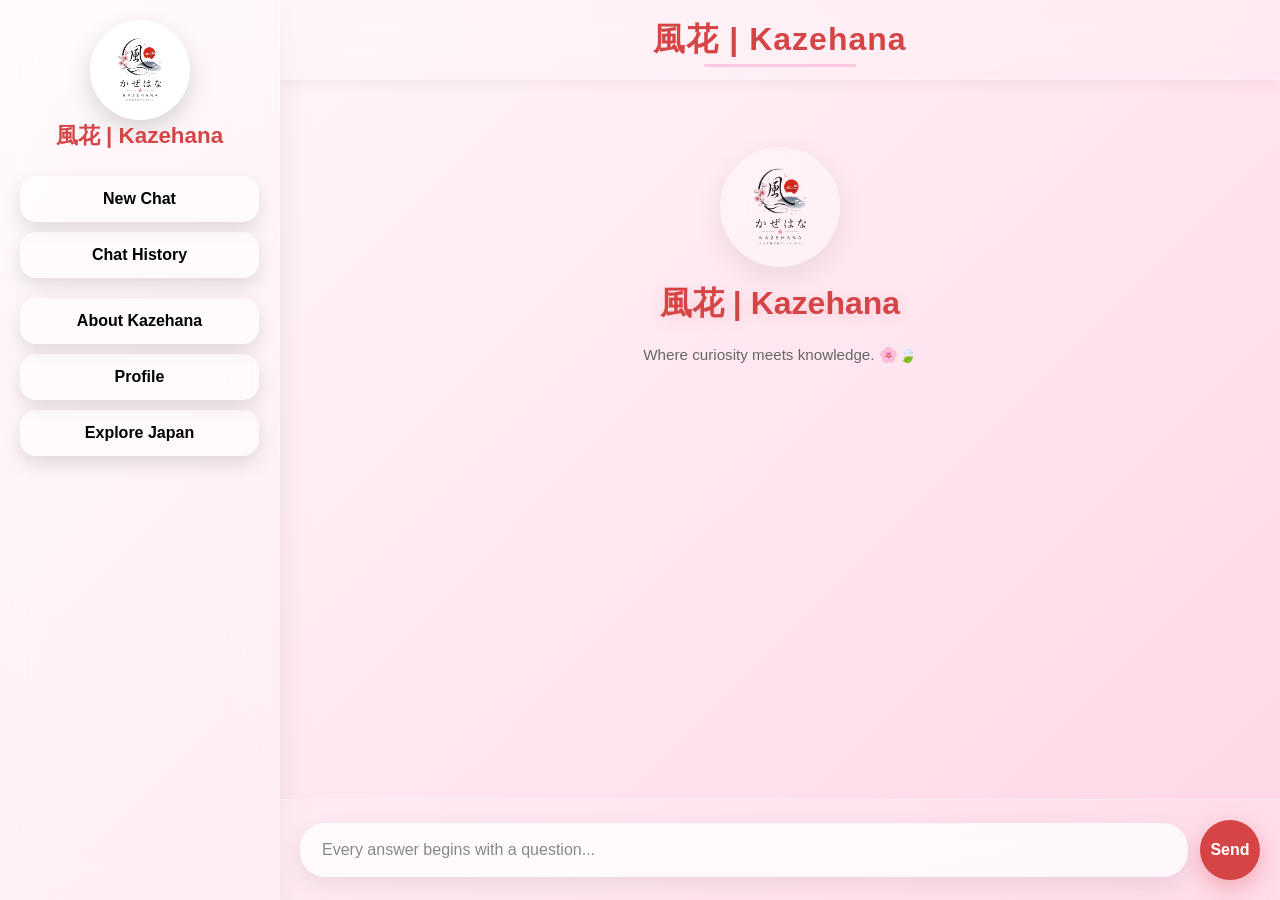
<file: index.html>
<!DOCTYPE html>
<html lang="en">

<head>
    <meta charset="UTF-8">
    <meta name="viewport" content="width=device-width, initial-scale=1.0">
    <title>風花 | Kazehana</title>
    <link rel="stylesheet" href="style.css">
    <link rel="icon" type="image/png" href="kazehana_logo.png">
</head>

<body>

    <div id="sakura-container"></div>

    <div id="app-container">

        <aside id="sidebar">
            <div id="sidebar-logo">
                <img src="kazehana_logo.png" alt="Kazehana Logo">
            </div>

            <div id="sidebar-title">
                <h2>風花 | Kazehana</h2>


            </div>


            <nav id="sidebar-navigation">

                <button id="new-chat-btn">
                    New Chat
                </button>

                <button id="chat-history-btn">
                    Chat History
                </button>


                <div id="history-container">
                    <div id="history-list"></div>
                </div>



                <button id="about-btn">
                    About Kazehana
                </button>

                <button id="profile-btn">
                    Profile
                </button>



                <button id="explore-btn">
                    Explore Japan
                </button>

            </nav>



        </aside>

        <div id="sidebar-overlay"></div>

        <main id="main-chat-container">

            <header id="chat-header">
                <button id="mobile-menu-btn" aria-label="Open menu">
                    <span></span>
                    <span></span>
                    <span></span>
                </button>

                <div id="header-title">
                    <h1>風花 | Kazehana</h1>
                </div>

            </header>

            <section id="welcome-screen">

                <div id="welcome-logo">
                    <img src="kazehana_logo.png" alt="kazehana Logo">
                </div>

                <h1 id="welcome-title">
                    風花 | Kazehana
                </h1>

                <div id="welcome-tagline">
                    <p>Where curiosity meets knowledge. 🌸🍃</p>
                </div>

            </section>

            <section id="chat-messages">

                <div class="message-wrapper user-message">

                    <div class="message-footer">

                    </div>

                </div>

                <div class="message-wrapper bot-message">

                    <div class="message-actions">

                    </div>

                    <div class="message-footer">

                    </div>

                </div>


            </section>

            <section id="typing-indicator">

                <div id="typing-animation">
                    <span></span>
                    <span></span>
                    <span></span>
                </div>

                <p>A new insight is blooming...🌸</p>

            </section>


            <section id="input-section">

                <form id="chat-form">

                    <div id="input-wrapper">

                        <input type="text" id="user-input" placeholder="Every answer begins with a question..."
                            autocomplete="off" autocorrect="off" autocapitalize="sentences" spellcheck="true">

                        <button type="submit" id="send-button">
                            Send
                        </button>

                    </div>

                </form>

            </section>

            <div id="about-panel">

                <div id="about-header">

                    <button id="close-about-btn">
                        ←
                    </button>

                    <div id="about-logo">

                        <img src="kazehana_logo.png" alt="kazehana Logo">

                        <h1>風花 | Kazehana</h1>

                    </div>

                    <h2>About Kazehana</h2>

                </div>

                <div id="about-content">

                    <pre>

ううん！こんにちは、みんな。ぼくは風花（かざはな）です。
Uun! Konnichiwa, minna. Boku wa Kazehana desu.

ちょっと緊張していますが、よろしくお願いします。
Chotto kinchou shiteimasu ga, yoroshiku onegaishimasu.

ぼくは、みなさんに本当の日本を知ってもらうためにここにいます。
Boku wa, minasan ni hontou no Nihon o shitte morau tame ni koko ni imasu.

インターネットで広まっている誤解や思い込みではなく、本物の日本文化をいっしょに学びましょう。
Intaanetto de hiromatte iru gokai ya omoikomi de wa naku, honmono no Nihon bunka o issho ni manabimashou.

ここでは、日本の伝統、歴史、習慣、そして日常生活について紹介します。
Koko de wa, Nihon no dentou, rekishi, shuukan, soshite nichijou seikatsu ni tsuite shoukai shimasu.

アニメやゲームだけでは見えない、日本の魅力もたくさんお話ししたいです。
Anime ya geemu dake de wa mienai, Nihon no miryoku mo takusan ohanashi shitai desu.

わからないことがあったら、気軽に聞いてくださいね。
Wakaranai koto ga attara, kigaru ni kiite kudasai ne.

みなさんといっしょに学べることを楽しみにしています！
Minasan to issho ni manaberu koto o tanoshimi ni shiteimasu!

どうぞよろしくお願いします！
Douzo yoroshiku onegaishimasu!

        </pre>

                </div>

            </div>

        </main>

    </div>

    <script src="script.js"></script>





</body>

</html>
</file>
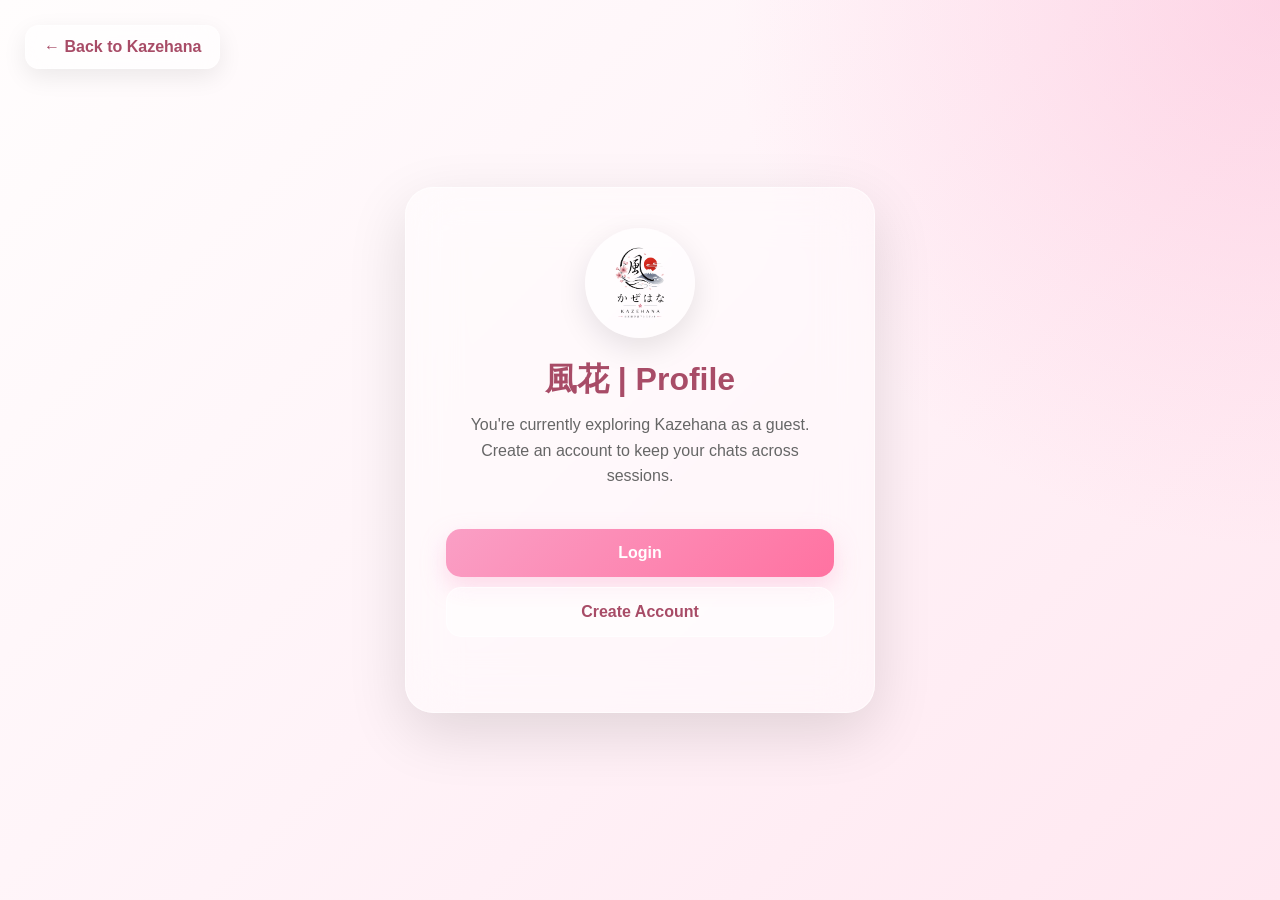
<file: profile.html>
<!DOCTYPE html>
<html lang="en">

<head>
    <meta charset="UTF-8">
    <meta name="viewport" content="width=device-width, initial-scale=1.0">

    <title>Profile | Kazehana</title>

    <style>

        /* =========================
           RESET
        ========================= */

        * {
            margin: 0;
            padding: 0;
            box-sizing: border-box;
        }

        body {
            min-height: 100vh;
            font-family: "Segoe UI", sans-serif;
            color: #2d2d2d;

            background:
                radial-gradient(
                    circle at top right,
                    rgba(250, 159, 197, 0.35),
                    transparent 35%
                ),
                linear-gradient(
                    135deg,
                    #fffdfd,
                    #fff3f8,
                    #ffe7f0
                );

            display: flex;
            justify-content: center;
            align-items: center;

            padding: 25px;
        }


        /* =========================
           BACK BUTTON
        ========================= */

        .back-button {
            position: fixed;

            top: 25px;
            left: 25px;

            border: none;

            background: rgba(255, 255, 255, 0.5);

            backdrop-filter: blur(20px);

            padding: 12px 18px;

            border-radius: 14px;

            cursor: pointer;

            font-size: 1rem;
            font-weight: 600;

            color: #a84c67;

            border: 1px solid rgba(255, 255, 255, 0.5);

            box-shadow:
                0 8px 25px rgba(0, 0, 0, 0.08);

            transition: 0.3s;
        }

        .back-button:hover {
            transform: translateX(-4px);

            background: #fa9fc5;

            color: white;

            box-shadow:
                0 12px 30px rgba(250, 159, 197, 0.35);
        }


        /* =========================
           PROFILE CARD
        ========================= */

        .profile-card {
            width: 100%;
            max-width: 470px;

            padding: 40px;

            border-radius: 28px;

            background:
                rgba(255, 255, 255, 0.42);

            backdrop-filter:
                blur(25px);

            -webkit-backdrop-filter:
                blur(25px);

            border:
                1px solid rgba(255, 255, 255, 0.6);

            box-shadow:
                0 20px 60px rgba(0, 0, 0, 0.12);

            text-align: center;
        }


        /* =========================
           LOGO
        ========================= */

        .profile-logo {
            width: 110px;
            height: 110px;

            margin:
                0 auto 20px;

            border-radius: 50%;

            background:
                rgba(255, 255, 255, 0.55);

            padding: 8px;

            display: flex;
            justify-content: center;
            align-items: center;

            box-shadow:
                0 10px 30px rgba(0, 0, 0, 0.1);

            animation:
                floatLogo 4s ease-in-out infinite;
        }

        .profile-logo img {
            width: 100%;
            height: 100%;

            object-fit: contain;
        }

        @keyframes floatLogo {

            0%,
            100% {
                transform: translateY(0);
            }

            50% {
                transform: translateY(-8px);
            }

        }


        /* =========================
           TEXT
        ========================= */

        h1 {
            color: #a84c67;

            font-size: 2rem;

            margin-bottom: 10px;
        }

        .subtitle {
            color: #666;

            line-height: 1.6;

            margin-bottom: 30px;
        }

        .account-label {
            font-size: 0.8rem;

            text-transform: uppercase;

            letter-spacing: 1px;

            color: #a84c67;

            margin-bottom: 8px;
        }

        .username {
            font-size: 1.5rem;

            font-weight: 700;

            color: #2d2d2d;

            margin-bottom: 8px;
        }

        .status {
            display: inline-block;

            padding: 7px 14px;

            border-radius: 999px;

            background:
                rgba(250, 159, 197, 0.25);

            color: #a84c67;

            font-size: 0.85rem;

            font-weight: 600;

            margin-bottom: 25px;
        }


        /* =========================
           FORMS
        ========================= */

        .form-section {
            display: none;

            animation:
                fadeIn 0.35s ease;
        }

        .form-section.active {
            display: block;
        }

        @keyframes fadeIn {

            from {
                opacity: 0;
                transform: translateY(10px);
            }

            to {
                opacity: 1;
                transform: translateY(0);
            }

        }

        .form-group {
            margin-bottom: 15px;

            text-align: left;
        }

        .form-group label {
            display: block;

            margin-bottom: 7px;

            font-size: 0.9rem;

            font-weight: 600;

            color: #555;
        }

        .form-group input {
            width: 100%;

            padding: 14px 16px;

            border-radius: 14px;

            border:
                1px solid rgba(250, 159, 197, 0.25);

            outline: none;

            background:
                rgba(255, 255, 255, 0.65);

            font-size: 1rem;

            transition: 0.3s;
        }

        .form-group input:focus {

            border-color:
                #fa9fc5;

            box-shadow:
                0 0 0 3px rgba(250, 159, 197, 0.2);
        }


        /* =========================
           BUTTONS
        ========================= */

        .button {
            width: 100%;

            border: none;

            padding: 15px;

            border-radius: 15px;

            cursor: pointer;

            font-size: 1rem;

            font-weight: 700;

            transition: 0.3s;

            margin-top: 10px;
        }

        .primary-button {

            background:
                linear-gradient(
                    135deg,
                    #fa9fc5,
                    #ff72a1
                );

            color: white;

            box-shadow:
                0 10px 25px rgba(250, 159, 197, 0.35);
        }

        .primary-button:hover {

            transform:
                translateY(-3px);

            box-shadow:
                0 15px 35px rgba(250, 159, 197, 0.45);
        }

        .secondary-button {

            background:
                rgba(255, 255, 255, 0.55);

            color:
                #a84c67;

            border:
                1px solid rgba(255, 255, 255, 0.6);
        }

        .secondary-button:hover {

            background:
                rgba(250, 159, 197, 0.18);

            transform:
                translateY(-2px);
        }

        .signout-button {

            background:
                rgba(214, 69, 69, 0.12);

            color:
                #c23d3d;
        }

        .signout-button:hover {

            background:
                rgba(214, 69, 69, 0.2);

            transform:
                translateY(-2px);
        }


        /* =========================
           SWITCH TEXT
        ========================= */

        .switch-text {

            margin-top: 20px;

            color: #666;

            font-size: 0.9rem;
        }

        .switch-button {

            border: none;

            background: none;

            color: #c45b7a;

            font-weight: 700;

            cursor: pointer;

            font-size: 0.9rem;
        }

        .switch-button:hover {
            text-decoration: underline;
        }


        /* =========================
           MESSAGE
        ========================= */

        .message {

            min-height: 20px;

            margin-top: 15px;

            font-size: 0.9rem;

            font-weight: 600;
        }

        .message.success {
            color: #318a4a;
        }

        .message.error {
            color: #c23d3d;
        }


        /* =========================
           HIDDEN
        ========================= */

        .hidden {
            display: none !important;
        }


        /* =========================
           MOBILE
        ========================= */

        @media (max-width: 600px) {

            body {
                padding: 15px;
            }

            .profile-card {
                padding: 30px 22px;
            }

            .back-button {
                position: absolute;

                top: 15px;
                left: 15px;

                padding: 10px 14px;
            }

            h1 {
                font-size: 1.7rem;
            }

        }

    </style>

</head>


<body>


    <!-- BACK TO CHATBOT -->

    <button
        class="back-button"
        onclick="window.location.href='index.html'"
    >
        ← Back to Kazehana
    </button>


    <!-- PROFILE CARD -->

    <main class="profile-card">


        <!-- LOGO -->

        <div class="profile-logo">

            <img
                src="kazehana_logo.png"
                alt="kazehana Logo"
            >

        </div>


        <h1>風花 | Profile</h1>


        <!-- =========================
             GUEST VIEW
        ========================= -->

        <section id="guest-view">

            <p class="subtitle">

                You're currently exploring Kazehana as a guest.
                Create an account to keep your chats across sessions.

            </p>


            <button
                class="button primary-button"
                id="show-login-btn"
            >
                Login
            </button>


            <button
                class="button secondary-button"
                id="show-register-btn"
            >
                Create Account
            </button>

        </section>


        <!-- =========================
             LOGIN FORM
        ========================= -->

        <section
            id="login-section"
            class="form-section"
        >

            <p class="subtitle">
                Welcome back to Kazehana 🌸
            </p>


            <div class="form-group">

                <label for="login-username">
                    Username
                </label>

                <input
                    type="text"
                    id="login-username"
                    placeholder="Enter your username"
                    autocomplete="username"
                >

            </div>


            <div class="form-group">

                <label for="login-password">
                    Password
                </label>

                <input
                    type="password"
                    id="login-password"
                    placeholder="Enter your password"
                    autocomplete="current-password"
                >

            </div>


            <button
                class="button primary-button"
                id="login-btn"
            >
                Login
            </button>


            <p class="switch-text">

                Don't have an account?

                <button
                    class="switch-button"
                    id="switch-register-btn"
                >
                    Create one
                </button>

            </p>

        </section>


        <!-- =========================
             REGISTER FORM
        ========================= -->

        <section
            id="register-section"
            class="form-section"
        >

            <p class="subtitle">
                Create your Kazehana account 🌸
            </p>


            <div class="form-group">

                <label for="register-username">
                    Username
                </label>

                <input
                    type="text"
                    id="register-username"
                    placeholder="Choose a username"
                    autocomplete="username"
                >

            </div>


            <div class="form-group">

                <label for="register-password">
                    Password
                </label>

                <input
                    type="password"
                    id="register-password"
                    placeholder="At least 6 characters"
                    autocomplete="new-password"
                >

            </div>


            <button
                class="button primary-button"
                id="register-btn"
            >
                Create Account
            </button>


            <p class="switch-text">

                Already have an account?

                <button
                    class="switch-button"
                    id="switch-login-btn"
                >
                    Login
                </button>

            </p>

        </section>


        <!-- =========================
             LOGGED-IN VIEW
        ========================= -->

        <section
            id="loggedin-view"
            class="hidden"
        >

            <p class="account-label">
                Logged in as
            </p>


            <div
                class="username"
                id="profile-username"
            >
                Username
            </div>


            <div class="status">
                🌸 Kazehana Member
            </div>


            <p class="subtitle">

                Your account is active. Your chats can now be connected
                to your account.

            </p>


            <button
                class="button signout-button"
                id="signout-btn"
            >
                Sign Out
            </button>

        </section>


        <!-- STATUS MESSAGE -->

        <div id="message" class="message"></div>


    </main>


    <script>

        /* =========================
           BACKEND URL
        ========================= */

        const BACKEND_URL =
            "https://backend.souzou.in";


        /* =========================
           ELEMENTS
        ========================= */

        const guestView =
            document.getElementById("guest-view");

        const loginSection =
            document.getElementById("login-section");

        const registerSection =
            document.getElementById("register-section");

        const loggedinView =
            document.getElementById("loggedin-view");

        const messageBox =
            document.getElementById("message");

        const profileUsername =
            document.getElementById("profile-username");


        /* =========================
           GET LOGGED-IN USER
        ========================= */

        function getLoggedInUser() {

            try {

                return JSON.parse(
                    localStorage.getItem("kazehanaUser")
                );

            } catch (error) {

                return null;

            }

        }


        /* =========================
           SHOW MESSAGE
        ========================= */

        function showMessage(text, type) {

            messageBox.textContent = text;

            messageBox.className =
                "message " + type;

        }


        /* =========================
           HIDE ALL SECTIONS
        ========================= */

        function hideAllSections() {

            guestView.classList.add("hidden");

            loginSection.classList.remove("active");

            registerSection.classList.remove("active");

            loggedinView.classList.add("hidden");

            messageBox.textContent = "";

            messageBox.className = "message";

        }


        /* =========================
           SHOW GUEST
        ========================= */

        function showGuestView() {

            hideAllSections();

            guestView.classList.remove("hidden");

        }


        /* =========================
           SHOW LOGIN
        ========================= */

        function showLogin() {

            hideAllSections();

            loginSection.classList.add("active");

        }


        /* =========================
           SHOW REGISTER
        ========================= */

        function showRegister() {

            hideAllSections();

            registerSection.classList.add("active");

        }


        /* =========================
           SHOW LOGGED-IN PROFILE
        ========================= */

        function showLoggedInProfile(user) {

            hideAllSections();

            profileUsername.textContent =
                user.username;

            loggedinView.classList.remove("hidden");

        }


        /* =========================
           CHECK LOGIN ON PAGE LOAD
        ========================= */

        const currentUser =
            getLoggedInUser();

        if (currentUser && currentUser.username) {

            showLoggedInProfile(currentUser);

        } else {

            showGuestView();

        }


        /* =========================
           NAVIGATION BUTTONS
        ========================= */

        document
            .getElementById("show-login-btn")
            .addEventListener(
                "click",
                showLogin
            );


        document
            .getElementById("show-register-btn")
            .addEventListener(
                "click",
                showRegister
            );


        document
            .getElementById("switch-register-btn")
            .addEventListener(
                "click",
                showRegister
            );


        document
            .getElementById("switch-login-btn")
            .addEventListener(
                "click",
                showLogin
            );


        /* =========================
           REGISTER
        ========================= */

        document
            .getElementById("register-btn")
            .addEventListener(
                "click",
                async () => {

                    const username =
                        document
                            .getElementById(
                                "register-username"
                            )
                            .value
                            .trim();

                    const password =
                        document
                            .getElementById(
                                "register-password"
                            )
                            .value
                            .trim();


                    if (!username || !password) {

                        showMessage(
                            "Please enter a username and password.",
                            "error"
                        );

                        return;

                    }


                    try {

                        showMessage(
                            "Creating your account...",
                            ""
                        );


                        const response =
                            await fetch(
                                BACKEND_URL + "/register",
                                {
                                    method: "POST",

                                    headers: {
                                        "Content-Type":
                                            "application/json"
                                    },

                                    body:
                                        JSON.stringify({
                                            username:
                                                username,

                                            password:
                                                password
                                        })
                                }
                            );


                        const data =
                            await response.json();


                        if (data.success) {

                            /* Save basic UI login state */

                            localStorage.setItem(
                                "kazehanaUser",

                                JSON.stringify({
                                    user_id:
                                        data.user_id,

                                    username:
                                        data.username
                                })
                            );


                            showMessage(
                                "Account created successfully! 🌸",
                                "success"
                            );


                            setTimeout(
                                () => {

                                    showLoggedInProfile(
                                        data
                                    );

                                },
                                700
                            );

                        }

                        else {

                            showMessage(
                                data.message ||
                                "Registration failed.",
                                "error"
                            );

                        }

                    }

                    catch (error) {

                        console.error(error);

                        showMessage(
                            "Cannot connect to the Kazehana backend.",
                            "error"
                        );

                    }

                }
            );


        /* =========================
           LOGIN
        ========================= */

        document
            .getElementById("login-btn")
            .addEventListener(
                "click",
                async () => {

                    const username =
                        document
                            .getElementById(
                                "login-username"
                            )
                            .value
                            .trim();

                    const password =
                        document
                            .getElementById(
                                "login-password"
                            )
                            .value
                            .trim();


                    if (!username || !password) {

                        showMessage(
                            "Please enter your username and password.",
                            "error"
                        );

                        return;

                    }


                    try {

                        showMessage(
                            "Logging in...",
                            ""
                        );


                        const response =
                            await fetch(
                                BACKEND_URL + "/login",
                                {
                                    method: "POST",

                                    headers: {
                                        "Content-Type":
                                            "application/json"
                                    },

                                    body:
                                        JSON.stringify({
                                            username:
                                                username,

                                            password:
                                                password
                                        })
                                }
                            );


                        const data =
                            await response.json();


                        if (data.success) {

                            localStorage.setItem(
                                "kazehanaUser",

                                JSON.stringify({
                                    user_id:
                                        data.user_id,

                                    username:
                                        data.username
                                })
                            );


                            showMessage(
                                "Login successful! 🌸",
                                "success"
                            );


                            setTimeout(
                                () => {

                                    showLoggedInProfile(
                                        data
                                    );

                                },
                                700
                            );

                        }

                        else {

                            showMessage(
                                data.message ||
                                "Login failed.",
                                "error"
                            );

                        }

                    }

                    catch (error) {

                        console.error(error);

                        showMessage(
                            "Cannot connect to the Kazehana backend.",
                            "error"
                        );

                    }

                }
            );


        /* =========================
           SIGN OUT
        ========================= */

        document
            .getElementById("signout-btn")
            .addEventListener(
                "click",
                () => {

                    localStorage.removeItem(
                        "kazehanaUser"
                    );


                    showGuestView();

                }
            );

    </script>

</body>

</html>
</file>
<file: style.css>
/* =========================
   RESET
========================= */

* {
    margin: 0;
    padding: 0;
    box-sizing: border-box;
}

img {
    display: block;
    max-width: 100%;
}

button,
input {
    font: inherit;
}

body {
    min-height: 100vh;
}

/* =========================
   KAZEHANA VARIABLES
========================= */

:root {

    --sakura-pink: #ffc8df;
    --sakura-dark: #ff72a1;

    --torii-red: #d64545;

    --cream: #fffaf7;

    --text-dark: #2d2d2d;

    --glass-bg: rgba(255, 255, 255, 0.25);

    --glass-border: rgba(255, 255, 255, 0.35);

    --shadow-soft:
        0 10px 30px rgba(0, 0, 0, 0.08);

    --radius-large: 24px;
    --radius-medium: 16px;
    --radius-small: 12px;
}

/* =========================
   BODY
========================= */

html,
body {
    margin: 0;
    height: 100vh;
    overflow: hidden;

    font-family: "Segoe UI", sans-serif;
    color: var(--text-dark);

    background: linear-gradient(135deg,
            #fff9fc,
            #ffe8f1,
            #ffd6e7);
}

/* =========================
   APP CONTAINER
========================= */

#app-container {
    display: flex;
    min-height: 100vh;
    width: 100%;
}

/* =========================
   SIDEBAR
========================= */

#sidebar {

    width: 280px;

    display: flex;

    flex-direction: column;

    height: 100vh;

    overflow: hidden;

    padding: 20px;

    background: var(--glass-bg);

    backdrop-filter: blur(20px);

    border-right: 1px solid var(--glass-border);

    box-shadow: var(--shadow-soft);

}

#sidebar-title h2 {

    text-align: center;

    color: var(--torii-red);

    font-size: 1.4rem;

    font-weight: 600;

    margin-bottom: 25px;
}

#sidebar-navigation {

    display: flex;

    flex-direction: column;

    gap: 10px;
}

#sidebar-navigation button {

    border: none;

    padding: 14px;

    border-radius: var(--radius-medium);

    background: rgba(255, 255, 255, 0.5);

    cursor: pointer;

    transition: 0.3s;

    box-shadow:
        0 8px 20px rgba(0, 0, 0, 0.12);
}

#sidebar-navigation button:hover {

    background: var(--sakura-pink);

    transform:
        translateX(5px) translateY(-2px);

    box-shadow:
        0 10px 20px rgba(0, 0, 0, 0.33);
}

/* =========================
   MAIN CHAT CONTAINER
========================= */

#main-chat-container {
    flex: 1;
    display: flex;
    flex-direction: column;
    height: 100vh;
    overflow: hidden;
}

/* =========================
   CHAT HEADER
========================= */

#chat-header {

    height: 80px;

    display: flex;

    align-items: center;

    justify-content: center;

    backdrop-filter: blur(20px);

    background: rgba(255, 255, 255, 0.2);

    border-bottom:
        1px solid var(--glass-border);

    box-shadow:
        0 4px 15px rgba(0, 0, 0, 0.05);
}

#header-title h1 {

    color: var(--torii-red);

    font-size: 2rem;

    font-weight: 700;

    letter-spacing: 1px;
}

/* =========================
   WELCOME SCREEN
========================= */

#welcome-screen {

    flex: 1;

    display: flex;

    flex-direction: column;

    justify-content: center;

    align-items: center;

    text-align: center;

    gap: 15px;

    padding: 20px;
}

#welcome-title {
    font-size: 3.2rem;
    font-weight: 700;
    color: var(--torii-red);
}

#welcome-title {

    font-size: 3.2rem;

    font-weight: 700;

    color: var(--torii-red);

    text-shadow:
        0 4px 15px rgba(214, 69, 69, 0.15);
}

#welcome-logo {

    width: 120px;

    height: 120px;

    border-radius: 50%;

    background: rgba(255, 255, 255, 0.4);

    backdrop-filter: blur(20px);

    box-shadow: var(--shadow-soft);

    display: flex;

    align-items: center;

    justify-content: center;
}

/* =========================
   CHAT MESSAGES AREA
========================= */

#chat-messages {
    flex: 1;
    overflow-y: auto;
    overflow-x: hidden;

    padding: 25px;

    display: flex;
    flex-direction: column;
    gap: 20px;

    min-height: 0;
}

#chat-messages::-webkit-scrollbar {

    width: 8px;
}

#chat-messages::-webkit-scrollbar-track {

    background: transparent;
}

#chat-messages::-webkit-scrollbar-thumb {

    background: rgba(0, 0, 0, 0.15);

    border-radius: 20px;
}

.message-wrapper {

    display: flex;

    flex-direction: column;

    width: fit-content;

    gap: 8px;
}

.user-message {

    align-self: flex-end;

    width: fit-content;

}

.user-message .message-content {
    background: var(--torii-red);
    color: white;

    width: fit-content;
    max-width: 100%;
    align-self: flex-end;

    padding: 14px 18px;

    border-radius:
        20px 20px 5px 20px;

    box-shadow:
        0 8px 20px rgba(0, 0, 0, 0.10);

    line-height: 1.6;

    word-break: break-word;
}

.bot-message {

    align-self: flex-start;

    max-width: 75%;
}

.bot-message .message-content {

    background:
        rgba(255, 255, 255, 0.6);

    backdrop-filter: blur(20px);

    padding: 14px 18px;

    border-radius:
        20px 20px 20px 5px;

    box-shadow:
        0 8px 20px rgba(0, 0, 0, 0.08);

    line-height: 1.6;
}

.timestamp {

    font-size: 0.75rem;

    opacity: 0.6;
}

.message-footer {

    display: flex;

    justify-content: flex-end;
}

.bot-message .message-footer {

    justify-content: flex-start;
}

.message-actions {

    display: flex;

    gap: 10px;
}

.copy-btn,
.regenerate-btn {

    border: none;

    background:
        rgba(255, 255, 255, 0.4);

    padding: 8px 12px;

    border-radius: 12px;

    cursor: pointer;

    transition: 0.3s;

    font-size: 0.85rem;
}

.copy-btn:hover,
.regenerate-btn:hover {

    background: var(--sakura-pink);

    transform: translateY(-2px);
}

/* =========================
   TYPING INDICATOR
========================= */

#typing-indicator {

    display: none;

    align-items: center;

    gap: 12px;

    padding: 12px 25px;

    color: #666;

    font-size: 0.9rem;
}

#typing-animation {

    display: flex;

    gap: 6px;
}

#typing-animation span {

    width: 10px;

    height: 10px;

    border-radius: 50%;

    background: var(--sakura-dark);

    animation: typingBounce 1.2s infinite;
}

#typing-animation span:nth-child(2) {

    animation-delay: 0.2s;
}

#typing-animation span:nth-child(3) {

    animation-delay: 0.4s;
}

@keyframes typingBounce {

    0%,
    80%,
    100% {

        transform: translateY(0);
    }

    40% {

        transform: translateY(-8px);
    }
}

/* =========================
   INPUT SECTION
========================= */

#input-section {

    padding: 20px;

    background: rgba(255, 255, 255, 0.15);

    backdrop-filter: blur(20px);

    border-top:
        1px solid rgba(255, 255, 255, 0.25);
}

#input-wrapper {

    display: flex;

    align-items: center;

    gap: 12px;

    max-width: 1000px;

    margin: 0 auto;
}

#user-input {

    flex: 1;

    padding: 18px 22px;

    border: none;

    outline: none;

    border-radius: 25px;

    background: rgba(255, 255, 255, 0.75);

    backdrop-filter: blur(20px);

    color: var(--text-dark);

    font-size: 1rem;

    box-shadow:
        0 8px 25px rgba(0, 0, 0, 0.08);

    transition: 0.3s;
}

#user-input:focus {

    box-shadow:
        0 0 0 3px rgba(250, 159, 197, 0.35),
        0 10px 25px rgba(0, 0, 0, 0.08);
}

#user-input::placeholder {

    color: #888;
}

#send-button {

    width: 60px;

    height: 60px;

    border: none;

    border-radius: 50%;

    background: var(--torii-red);

    color: white;

    font-weight: bold;

    cursor: pointer;

    box-shadow:
        0 8px 25px rgba(214, 69, 69, 0.35);

    transition: all 0.3s ease;
}

#send-button:hover {

    transform:
        translateY(-3px) scale(1.05);

    box-shadow:
        0 15px 35px rgba(214, 69, 69, 0.45);
}

#send-button:active {

    transform:
        translateY(1px);
}

#theme-switcher-section {

    display: flex;

    flex-direction: column;

    gap: 10px;
}

#theme-switcher-section button {

    border: none;

    padding: 10px;

    border-radius: 12px;

    cursor: pointer;

    background: rgba(255, 255, 255, 0.5);

    transition: 0.3s;
}

#theme-switcher-section button:hover {

    background: var(--sakura-pink);

    transform: translateY(-2px);
}

/* =========================
   SIDEBAR LOGO
========================= */

#sidebar-logo {

    display: flex;

    justify-content: center;

    align-items: center;
}

#sidebar-logo img {

    width: 100px;

    height: 100px;

    object-fit: cover;

    border-radius: 50%;

    background: white;

    padding: 8px;

    box-shadow:
        0 10px 25px rgba(0, 0, 0, 0.15);

    transition: all 0.3s ease;
}

#sidebar-logo img:hover {

    transform:
        scale(1.05) rotate(3deg);

    box-shadow:
        0 15px 35px rgba(0, 0, 0, 0.20);
}

#welcome-logo img {

    width: 85%;

    height: 85%;

    object-fit: contain;
}

@keyframes floatLogo {

    0%,
    100% {
        transform: translateY(0);
    }

    50% {
        transform: translateY(-8px);
    }
}

#welcome-logo {

    animation:
        floatLogo 4s ease-in-out infinite;
}

#welcome-tagline {

    max-width: 500px;

    color: #666;

    font-size: 1.05rem;

    line-height: 1.8;
}


/* =========================
   TABLET
========================= */

@media (max-width: 1024px) {

    #sidebar {

        width: 220px;
    }

    #header-title h1 {

        font-size: 1.6rem;
    }

    #welcome-title {

        font-size: 2.5rem;
    }
}

/* =========================
   MOBILE
========================= */

@media (max-width: 768px) {

    #app-container {

        flex-direction: column;
    }

    #sidebar {

        width: 100%;

        height: auto;

        border-right: none;

        border-bottom:
            1px solid var(--glass-border);
    }

    #main-chat-container {

        width: 100%;
    }
}

#welcome-title {

    font-size: 2rem;
}

#welcome-tagline {

    font-size: 0.95rem;
}

@media (max-width: 768px) {

    .user-message,
    .bot-message {

        max-width: 90%;
    }

    #input-wrapper {

        gap: 8px;
    }

    #user-input {

        padding: 14px 18px;
    }

    #send-button {

        width: 50px;
        height: 50px;
    }
}

@media (max-width: 480px) {

    #sidebar {

        padding: 15px;
    }

    #sidebar-title h2 {

        font-size: 1.1rem;
    }

    #welcome-title {

        font-size: 1.6rem;
    }

    #header-title h1 {

        font-size: 1.3rem;
    }
}

#sidebar-navigation button {

    font-weight: 600;
}

#theme-light {

    background: #ffffff;
}

#theme-sakura {

    background: #ffd6e7;
}

#theme-dark {

    background: #2d2d2d;

    color: white;
}

/* =========================
   MESSAGE ANIMATION
========================= */

@keyframes messageAppear {

    from {

        opacity: 0;

        transform:
            translateY(20px);
    }

    to {

        opacity: 1;

        transform:
            translateY(0);
    }
}

@keyframes userMessageAppear {

    from {

        opacity: 0;

        transform:
            translateX(30px);
    }

    to {

        opacity: 1;

        transform:
            translateX(0);
    }
}

.user-message {

    animation:
        userMessageAppear 0.35s ease-out;
}

@keyframes botMessageAppear {

    from {

        opacity: 0;

        transform:
            translateX(-30px);
    }

    to {

        opacity: 1;

        transform:
            translateX(0);
    }
}

@keyframes sidebarAppear {

    from {

        opacity: 0;

        transform:
            translateX(-30px);
    }

    to {

        opacity: 1;

        transform:
            translateX(0);
    }
}

#sidebar {

    animation:
        sidebarAppear 0.6s ease-out;
}

@keyframes welcomeAppear {

    from {

        opacity: 0;
    }

    to {

        opacity: 1;
    }
}

#welcome-screen {

    animation:
        welcomeAppear 0.8s ease-out;
}

#header-title {

    position: relative;
}

#header-title::after {

    content: "";

    position: absolute;

    bottom: -5px;

    left: 50%;

    transform: translateX(-50%);

    width: 60%;

    height: 3px;

    border-radius: 999px;

    background: var(--sakura-pink);
}

.message-content {

    transition:
        transform 0.3s ease,
        box-shadow 0.3s ease;
}

.message-content:hover {

    transform:
        translateY(-2px);

    box-shadow:
        0 12px 28px rgba(0, 0, 0, 0.12);
}

/* =========================
   TEXT SELECTION
========================= */

::selection {

    background: var(--sakura-pink);

    color: white;
}

.bot-message .message-content {

    background: rgba(255, 255, 255, 0.75);

    border: 1px solid rgba(255, 255, 255, 0.35);
}

#sidebar-navigation button:hover {

    box-shadow:
        0 12px 25px rgba(250, 159, 197, 0.35);
}

body,
#sidebar,
#chat-header,
#user-input,
.message-content,
button {

    transition:
        background 0.3s ease,
        color 0.3s ease,
        border-color 0.3s ease,
        box-shadow 0.3s ease;
}

#chat-messages {
    flex: 1;
    width: 100%;
    overflow-y: auto;
    padding: 25px;
}

.message-content {

    word-wrap: break-word;

    overflow-wrap: break-word;

    white-space: pre-line;

}

#sidebar-footer {

    margin-top: auto;

    text-align: center;

    opacity: 0.6;

    font-size: 0.8rem;
}

/* =========================
   SAKURA PETALS
========================= */

#sakura-container {

    position: fixed;

    inset: 0;

    pointer-events: none;

    overflow: hidden;

    z-index: 1;
}

.sakura-petal {

    position: absolute;

    width: 14px;

    height: 14px;

    background: hotpink !important;

    border-radius:
        70% 0 70% 0;

    opacity: 0.8;

    animation:
        sakuraFall linear forwards;
}

@keyframes sakuraFall {

    0% {

        transform:
            translate(0px, -50px) rotate(0deg);

        opacity: 0;
    }

    10% {

        opacity: 0.8;
    }

    25% {

        transform:
            translate(-30px, 25vh) rotate(90deg);
    }

    50% {

        transform:
            translate(40px, 50vh) rotate(180deg);
    }

    75% {

        transform:
            translate(-20px, 75vh) rotate(270deg);
    }

    100% {

        transform:
            translate(80px, 110vh) rotate(360deg);

        opacity: 0;
    }
}

#history-list {

    display: flex;

    flex-direction: column;

    gap: 8px;

    padding: 5px 8px 10px
}

.history-item {
    display: flex;
    align-items: center;
    width: 100%;
    gap: 6px;
}

.history-main {
    flex: 1;
    min-width: 0;

    display: flex;
    align-items: center;
    justify-content: space-between;

    border: none;
    background: transparent;

    color: inherit;
    cursor: pointer;

    padding: 10px 12px;
}

.history-title {
    overflow: hidden;
    text-overflow: ellipsis;
    white-space: nowrap;
}

.delete-chat-btn {
    opacity: 0;

    border: none;
    background: transparent;

    color: #ff6b6b;
    cursor: pointer;

    padding: 8px;
    font-size: 15px;

    transition:
        opacity 0.2s ease,
        transform 0.2s ease;
}

.history-item:hover .delete-chat-btn {
    opacity: 1;
}

.delete-chat-btn:hover {
    transform: scale(1.15);
}

#history-container {

    max-height: 0;

    overflow: hidden;

    transition: max-height 0.35s ease;

}

#history-container.active {

    max-height: 350px;

    overflow-y: auto;

}

#history-container::-webkit-scrollbar {

    width: 6px;

}

#history-container::-webkit-scrollbar-thumb {

    background: rgba(255, 255, 255, .3);

    border-radius: 20px;

}

#history-container::-webkit-scrollbar-track {

    background: transparent;

}

.history-item {
    display: flex;
    align-items: center;
    justify-content: space-between;
}

.history-arrow {
    opacity: 0;
    transform: translateX(-5px);
    transition: all 0.25s ease;
    font-size: 1.1rem;
    font-weight: bold;
}

.history-item:hover .history-arrow {
    opacity: 1;
    transform: translateX(0);
}

#about-panel {

    position: fixed;

    top: 0;
    right: -100%;

    width: 100%;
    height: 100%;

    background:
        linear-gradient(rgba(255, 255, 255, 0.95),
            rgba(255, 245, 248, 0.95));

    color: #2c2c2c;

    z-index: 9999;

    transition: 0.4s ease;

    overflow-y: auto;
}

#about-panel.active {

    right: 0;
}

#about-header {

    display: flex;

    align-items: center;

    gap: 20px;

    padding: 25px;

    background: rgba(255, 255, 255, 0.8);

    backdrop-filter: blur(10px);

    border-bottom: 2px solid #f5c6d6;

    position: sticky;

    top: 0;
}

#close-about-btn {

    background: none;

    border: none;

    color: #c45b7a;

    font-size: 32px;

    font-weight: bold;

    cursor: pointer;

    transition: 0.3s;
}

#close-about-btn:hover {

    transform: translateX(-5px);
}

#about-header h2 {

    color: #a84c67;

    font-size: 1.5rem;
}

#about-content {

    max-width: 900px;

    margin: auto;

    padding: 50px 40px;
}

#about-content pre {

    white-space: pre-wrap;

    font-family: "Segoe UI", sans-serif;

    font-size: 1rem;

    line-height: 2;

    background: rgba(255, 255, 255, 0.75);

    padding: 30px;

    border-radius: 20px;

    border: 1px solid #f4d3df;

    box-shadow:
        0 10px 30px rgba(0, 0, 0, 0.08);
}

#about-logo {

    text-align: center;

    margin-bottom: 40px;
}

#about-logo img {

    width: 140px;

    margin-bottom: 15px;
}

#about-logo h1 {

    color: #a84c67;

    font-size: 2rem;
}







#about-logo h1 {

    color: #a84c67;

    font-size: 2rem;
}

/* ==========================================
   MOBILE SIDEBAR + HAMBURGER MENU
========================================== */

/* Hidden on desktop */
#mobile-menu-btn {
    display: none;
}

/* Hidden overlay */
#sidebar-overlay {
    display: none;
}


/* ==========================================
   TABLET + MOBILE
========================================== */

@media (max-width: 991px) {

    #app-container {
        display: flex;
        flex-direction: row;
    }

    /* Sidebar becomes a slide-out menu */
    #sidebar {
        position: fixed;

        top: 0;
        left: 0;

        width: min(300px, 82vw);
        height: 100dvh;

        z-index: 1000;

        transform: translateX(-105%);

        transition: transform 0.35s ease;

        padding: 20px;

        border-right: 1px solid var(--glass-border);

        border-bottom: none;

        overflow-y: auto;

        animation: none;
    }

    /* Open sidebar */
    #sidebar.active {
        transform: translateX(0);
    }


    /* Dark background behind sidebar */
    #sidebar-overlay {
        position: fixed;

        inset: 0;

        z-index: 999;

        background: rgba(0, 0, 0, 0.35);

        backdrop-filter: blur(2px);

        opacity: 0;

        visibility: hidden;

        transition:
            opacity 0.35s ease,
            visibility 0.35s ease;
    }

    #sidebar-overlay.active {
        display: block;

        opacity: 1;

        visibility: visible;
    }


    /* Chat gets full width */
    #main-chat-container {
        width: 100%;
        height: 100dvh;
    }


    /* Header */
    #chat-header {
        position: relative;

        height: 70px;

        flex-shrink: 0;
    }


    /* Hamburger button */
    #mobile-menu-btn {
        display: flex;

        position: absolute;

        left: 16px;

        top: 50%;

        transform: translateY(-50%);

        width: 44px;
        height: 44px;

        flex-direction: column;

        justify-content: center;

        align-items: center;

        gap: 5px;

        border: none;

        border-radius: 12px;

        background: rgba(255, 255, 255, 0.55);

        cursor: pointer;

        z-index: 10;
    }

    #mobile-menu-btn span {
        width: 22px;
        height: 2px;

        border-radius: 10px;

        background: var(--torii-red);

        transition: 0.3s ease;
    }


    /* Prevent page interaction when menu is open */
    body.menu-open {
        overflow: hidden;
    }


    /* Better tablet sizing */
    #chat-messages {
        padding: 20px;
    }

    .bot-message {
        max-width: 82%;
    }

    .user-message {
        max-width: 82%;
    }
}


/* ==========================================
   MOBILE
========================================== */

@media (max-width: 767px) {

    #sidebar {
        width: min(300px, 86vw);

        padding: 16px;
    }

    #sidebar-logo img {
        width: 80px;
        height: 80px;
    }

    #sidebar-title h2 {
        margin-bottom: 18px;
    }

    #sidebar-navigation button {
        padding: 12px;
    }

    #chat-header {
        height: 64px;
    }

    #header-title h1 {
        font-size: 1.35rem;
    }

    #welcome-screen {
        padding: 20px;
    }

    #welcome-title {
        font-size: 2rem;
    }

    #welcome-logo {
        width: 95px;
        height: 95px;
    }

    #welcome-tagline {
        font-size: 0.9rem;
    }

    #chat-messages {
        padding: 15px;
        gap: 14px;
    }

    .user-message,
    .bot-message {
        max-width: 90%;
    }

    .message-content {
        font-size: 0.95rem;
    }

    #typing-indicator {
        padding: 10px 16px;
        font-size: 0.82rem;
    }

    #input-section {
        padding:
            12px 12px
            max(12px, env(safe-area-inset-bottom));
    }

    #input-wrapper {
        gap: 8px;
    }

    #user-input {
        min-width: 0;

        padding: 14px 16px;

        font-size: 16px;
        /* Prevents iPhone auto-zoom */
    }

    #send-button {
        width: 48px;
        height: 48px;

        flex-shrink: 0;

        font-size: 0.8rem;
    }
}


/* ==========================================
   SMALL MOBILE
========================================== */

@media (max-width: 480px) {

    #mobile-menu-btn {
        left: 10px;

        width: 40px;
        height: 40px;
    }

    #header-title h1 {
        font-size: 1.15rem;
    }

    #welcome-title {
        font-size: 1.7rem;
    }

    #welcome-logo {
        width: 80px;
        height: 80px;
    }

    #welcome-tagline {
        font-size: 0.85rem;
    }

    .message-content {
        padding: 12px 14px;
    }

    #send-button {
        width: 46px;
        height: 46px;

        font-size: 0.72rem;
    }
}
</file>
